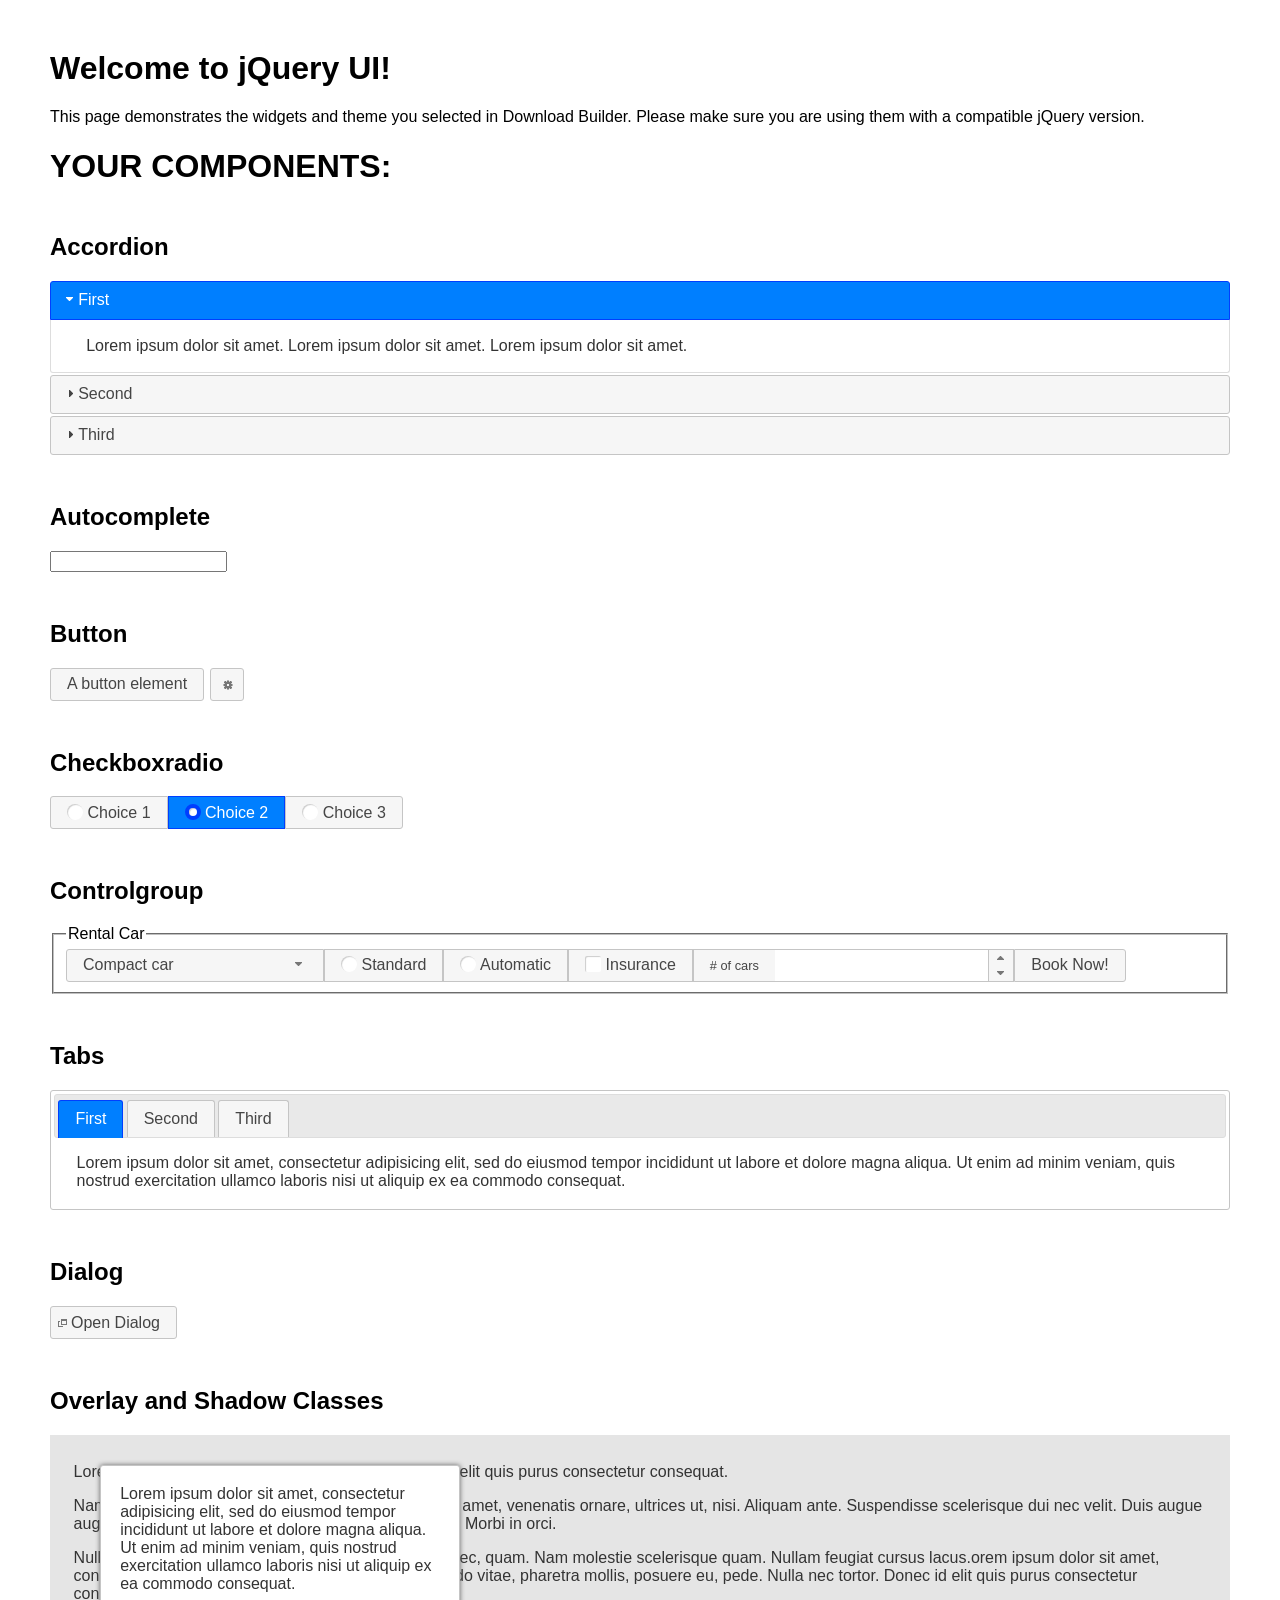
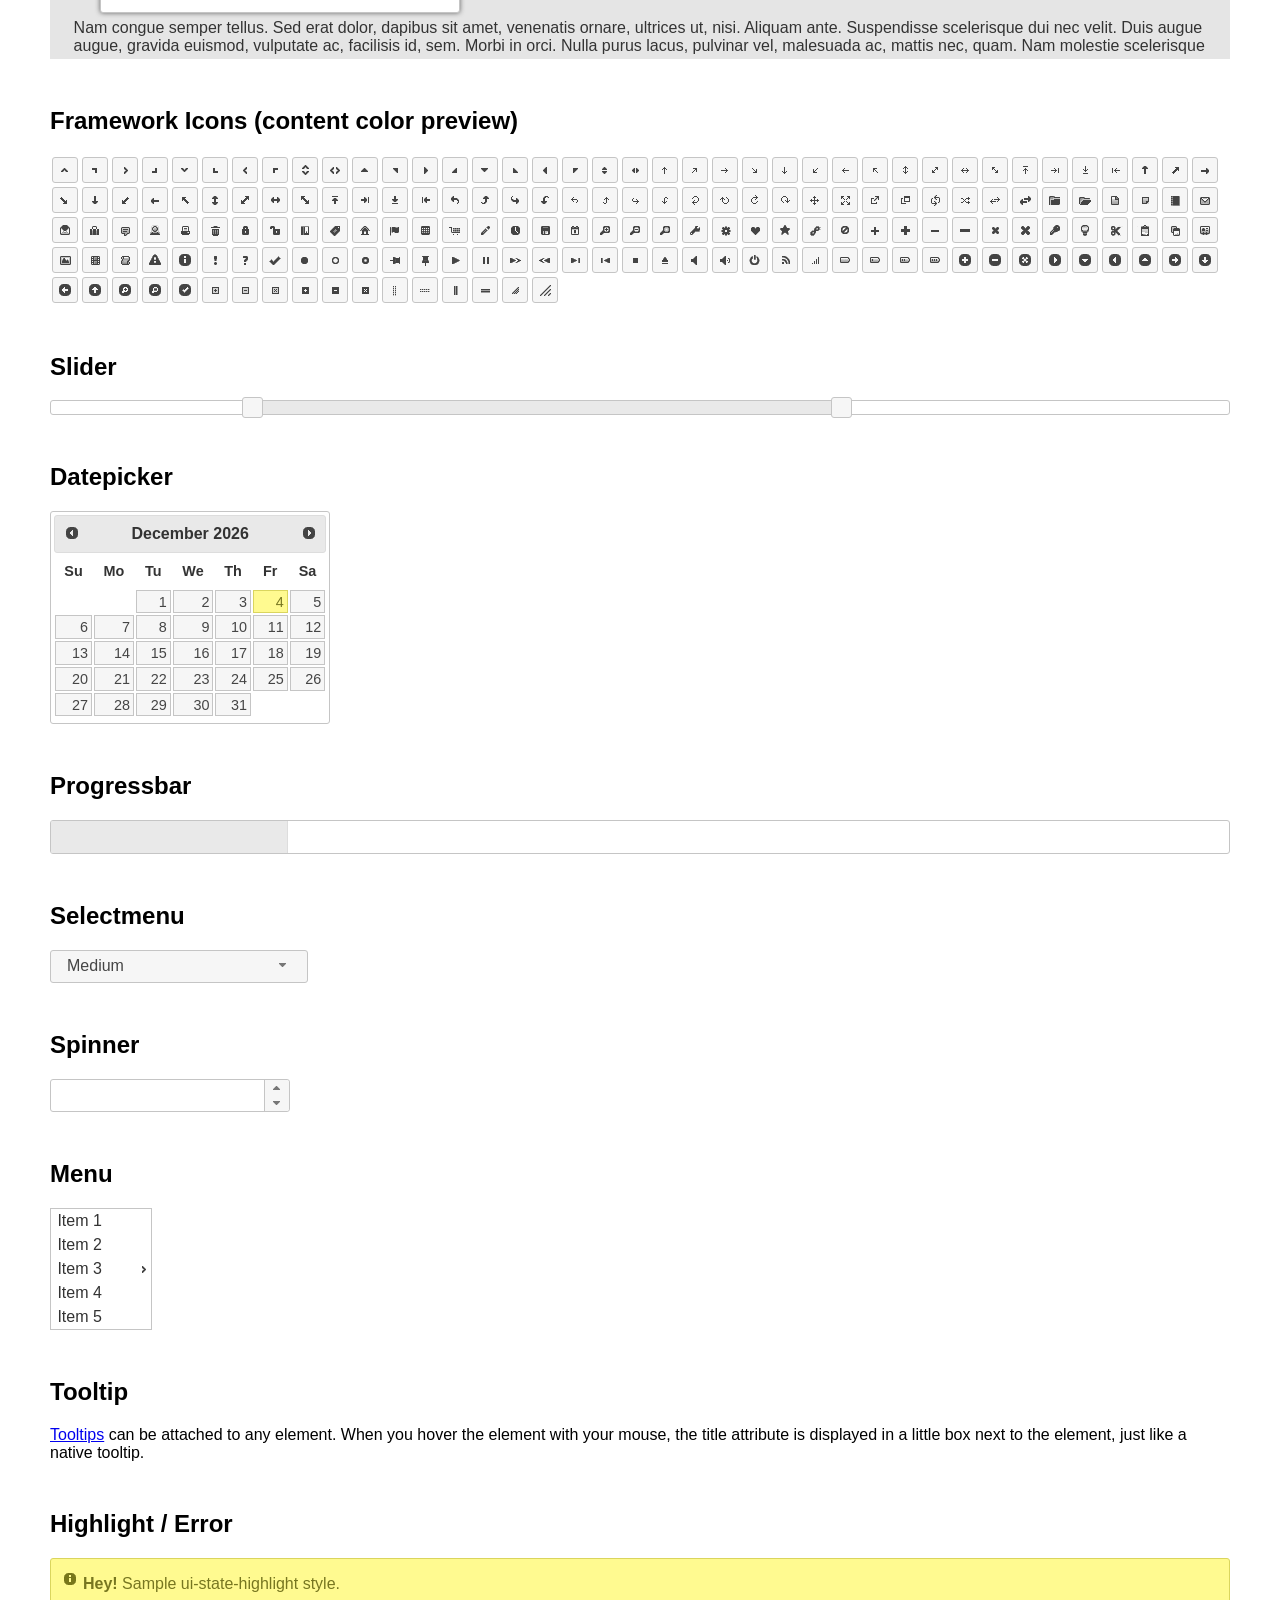
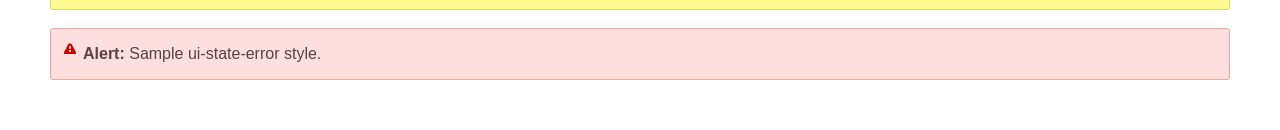
<file: static/javascript/jquery-ui/index.html>
<!doctype html>
<html lang="us">
<head>
	<meta charset="utf-8">
	<title>jQuery UI Example Page</title>
	<link href="jquery-ui.css" rel="stylesheet">
	<style>
	body{
		font-family: "Trebuchet MS", sans-serif;
		margin: 50px;
	}
	.demoHeaders {
		margin-top: 2em;
	}
	#dialog-link {
		padding: .4em 1em .4em 20px;
		text-decoration: none;
		position: relative;
	}
	#dialog-link span.ui-icon {
		margin: 0 5px 0 0;
		position: absolute;
		left: .2em;
		top: 50%;
		margin-top: -8px;
	}
	#icons {
		margin: 0;
		padding: 0;
	}
	#icons li {
		margin: 2px;
		position: relative;
		padding: 4px 0;
		cursor: pointer;
		float: left;
		list-style: none;
	}
	#icons span.ui-icon {
		float: left;
		margin: 0 4px;
	}
	.fakewindowcontain .ui-widget-overlay {
		position: absolute;
	}
	select {
		width: 200px;
	}
	</style>
</head>
<body>

<h1>Welcome to jQuery UI!</h1>

<div class="ui-widget">
	<p>This page demonstrates the widgets and theme you selected in Download Builder. Please make sure you are using them with a compatible jQuery version.</p>
</div>

<h1>YOUR COMPONENTS:</h1>

<!-- Accordion -->
<h2 class="demoHeaders">Accordion</h2>
<div id="accordion">
	<h3>First</h3>
	<div>Lorem ipsum dolor sit amet. Lorem ipsum dolor sit amet. Lorem ipsum dolor sit amet.</div>
	<h3>Second</h3>
	<div>Phasellus mattis tincidunt nibh.</div>
	<h3>Third</h3>
	<div>Nam dui erat, auctor a, dignissim quis.</div>
</div>

<!-- Autocomplete -->
<h2 class="demoHeaders">Autocomplete</h2>
<div>
	<input id="autocomplete" title="type &quot;a&quot;">
</div>

<!-- Button -->
<h2 class="demoHeaders">Button</h2>
<button id="button">A button element</button>
<button id="button-icon">An icon-only button</button>

<!-- Checkboxradio -->
<h2 class="demoHeaders">Checkboxradio</h2>
<form style="margin-top: 1em;">
	<div id="radioset">
		<input type="radio" id="radio1" name="radio"><label for="radio1">Choice 1</label>
		<input type="radio" id="radio2" name="radio" checked="checked"><label for="radio2">Choice 2</label>
		<input type="radio" id="radio3" name="radio"><label for="radio3">Choice 3</label>
	</div>
</form>

<!-- Controlgroup -->
<h2 class="demoHeaders">Controlgroup</h2>
<fieldset>
	<legend>Rental Car</legend>
	<div id="controlgroup">
		<select id="car-type">
			<option>Compact car</option>
			<option>Midsize car</option>
			<option>Full size car</option>
			<option>SUV</option>
			<option>Luxury</option>
			<option>Truck</option>
			<option>Van</option>
		</select>
		<label for="transmission-standard">Standard</label>
		<input type="radio" name="transmission" id="transmission-standard">
		<label for="transmission-automatic">Automatic</label>
		<input type="radio" name="transmission" id="transmission-automatic">
		<label for="insurance">Insurance</label>
		<input type="checkbox" name="insurance" id="insurance">
		<label for="horizontal-spinner" class="ui-controlgroup-label"># of cars</label>
		<input id="horizontal-spinner" class="ui-spinner-input">
		<button>Book Now!</button>
	</div>
</fieldset>

<!-- Tabs -->
<h2 class="demoHeaders">Tabs</h2>
<div id="tabs">
	<ul>
		<li><a href="#tabs-1">First</a></li>
		<li><a href="#tabs-2">Second</a></li>
		<li><a href="#tabs-3">Third</a></li>
	</ul>
	<div id="tabs-1">Lorem ipsum dolor sit amet, consectetur adipisicing elit, sed do eiusmod tempor incididunt ut labore et dolore magna aliqua. Ut enim ad minim veniam, quis nostrud exercitation ullamco laboris nisi ut aliquip ex ea commodo consequat.</div>
	<div id="tabs-2">Phasellus mattis tincidunt nibh. Cras orci urna, blandit id, pretium vel, aliquet ornare, felis. Maecenas scelerisque sem non nisl. Fusce sed lorem in enim dictum bibendum.</div>
	<div id="tabs-3">Nam dui erat, auctor a, dignissim quis, sollicitudin eu, felis. Pellentesque nisi urna, interdum eget, sagittis et, consequat vestibulum, lacus. Mauris porttitor ullamcorper augue.</div>
</div>

<h2 class="demoHeaders">Dialog</h2>
<p>
	<button id="dialog-link" class="ui-button ui-corner-all ui-widget">
		<span class="ui-icon ui-icon-newwin"></span>Open Dialog
	</button>
</p>

<h2 class="demoHeaders">Overlay and Shadow Classes</h2>
<div style="position: relative; width: 96%; height: 200px; padding:1% 2%; overflow:hidden;" class="fakewindowcontain">
	<p>Lorem ipsum dolor sit amet,  Nulla nec tortor. Donec id elit quis purus consectetur consequat. </p><p>Nam congue semper tellus. Sed erat dolor, dapibus sit amet, venenatis ornare, ultrices ut, nisi. Aliquam ante. Suspendisse scelerisque dui nec velit. Duis augue augue, gravida euismod, vulputate ac, facilisis id, sem. Morbi in orci. </p><p>Nulla purus lacus, pulvinar vel, malesuada ac, mattis nec, quam. Nam molestie scelerisque quam. Nullam feugiat cursus lacus.orem ipsum dolor sit amet, consectetur adipiscing elit. Donec libero risus, commodo vitae, pharetra mollis, posuere eu, pede. Nulla nec tortor. Donec id elit quis purus consectetur consequat. </p><p>Nam congue semper tellus. Sed erat dolor, dapibus sit amet, venenatis ornare, ultrices ut, nisi. Aliquam ante. Suspendisse scelerisque dui nec velit. Duis augue augue, gravida euismod, vulputate ac, facilisis id, sem. Morbi in orci. Nulla purus lacus, pulvinar vel, malesuada ac, mattis nec, quam. Nam molestie scelerisque quam. </p><p>Nullam feugiat cursus lacus.orem ipsum dolor sit amet, consectetur adipiscing elit. Donec libero risus, commodo vitae, pharetra mollis, posuere eu, pede. Nulla nec tortor. Donec id elit quis purus consectetur consequat. Nam congue semper tellus. Sed erat dolor, dapibus sit amet, venenatis ornare, ultrices ut, nisi. Aliquam ante. </p><p>Suspendisse scelerisque dui nec velit. Duis augue augue, gravida euismod, vulputate ac, facilisis id, sem. Morbi in orci. Nulla purus lacus, pulvinar vel, malesuada ac, mattis nec, quam. Nam molestie scelerisque quam. Nullam feugiat cursus lacus.orem ipsum dolor sit amet, consectetur adipiscing elit. Donec libero risus, commodo vitae, pharetra mollis, posuere eu, pede. Nulla nec tortor. Donec id elit quis purus consectetur consequat. Nam congue semper tellus. Sed erat dolor, dapibus sit amet, venenatis ornare, ultrices ut, nisi. </p>

	<!-- ui-dialog -->
	<div class="ui-widget-overlay ui-front"></div>
	<div style="position: absolute; width: 320px; left: 50px; top: 30px; padding: 1.2em" class="ui-widget ui-front ui-widget-content ui-corner-all ui-widget-shadow">
		Lorem ipsum dolor sit amet, consectetur adipisicing elit, sed do eiusmod tempor incididunt ut labore et dolore magna aliqua. Ut enim ad minim veniam, quis nostrud exercitation ullamco laboris nisi ut aliquip ex ea commodo consequat.
	</div>

</div>

<!-- ui-dialog -->
<div id="dialog" title="Dialog Title">
	<p>Lorem ipsum dolor sit amet, consectetur adipisicing elit, sed do eiusmod tempor incididunt ut labore et dolore magna aliqua. Ut enim ad minim veniam, quis nostrud exercitation ullamco laboris nisi ut aliquip ex ea commodo consequat.</p>
</div>


<h2 class="demoHeaders">Framework Icons (content color preview)</h2>
<ul id="icons" class="ui-widget ui-helper-clearfix">
	<li class="ui-state-default ui-corner-all" title=".ui-icon-caret-1-n"><span class="ui-icon ui-icon-caret-1-n"></span></li>
	<li class="ui-state-default ui-corner-all" title=".ui-icon-caret-1-ne"><span class="ui-icon ui-icon-caret-1-ne"></span></li>
	<li class="ui-state-default ui-corner-all" title=".ui-icon-caret-1-e"><span class="ui-icon ui-icon-caret-1-e"></span></li>
	<li class="ui-state-default ui-corner-all" title=".ui-icon-caret-1-se"><span class="ui-icon ui-icon-caret-1-se"></span></li>
	<li class="ui-state-default ui-corner-all" title=".ui-icon-caret-1-s"><span class="ui-icon ui-icon-caret-1-s"></span></li>
	<li class="ui-state-default ui-corner-all" title=".ui-icon-caret-1-sw"><span class="ui-icon ui-icon-caret-1-sw"></span></li>
	<li class="ui-state-default ui-corner-all" title=".ui-icon-caret-1-w"><span class="ui-icon ui-icon-caret-1-w"></span></li>
	<li class="ui-state-default ui-corner-all" title=".ui-icon-caret-1-nw"><span class="ui-icon ui-icon-caret-1-nw"></span></li>
	<li class="ui-state-default ui-corner-all" title=".ui-icon-caret-2-n-s"><span class="ui-icon ui-icon-caret-2-n-s"></span></li>
	<li class="ui-state-default ui-corner-all" title=".ui-icon-caret-2-e-w"><span class="ui-icon ui-icon-caret-2-e-w"></span></li>
	<li class="ui-state-default ui-corner-all" title=".ui-icon-triangle-1-n"><span class="ui-icon ui-icon-triangle-1-n"></span></li>
	<li class="ui-state-default ui-corner-all" title=".ui-icon-triangle-1-ne"><span class="ui-icon ui-icon-triangle-1-ne"></span></li>
	<li class="ui-state-default ui-corner-all" title=".ui-icon-triangle-1-e"><span class="ui-icon ui-icon-triangle-1-e"></span></li>
	<li class="ui-state-default ui-corner-all" title=".ui-icon-triangle-1-se"><span class="ui-icon ui-icon-triangle-1-se"></span></li>
	<li class="ui-state-default ui-corner-all" title=".ui-icon-triangle-1-s"><span class="ui-icon ui-icon-triangle-1-s"></span></li>
	<li class="ui-state-default ui-corner-all" title=".ui-icon-triangle-1-sw"><span class="ui-icon ui-icon-triangle-1-sw"></span></li>
	<li class="ui-state-default ui-corner-all" title=".ui-icon-triangle-1-w"><span class="ui-icon ui-icon-triangle-1-w"></span></li>
	<li class="ui-state-default ui-corner-all" title=".ui-icon-triangle-1-nw"><span class="ui-icon ui-icon-triangle-1-nw"></span></li>
	<li class="ui-state-default ui-corner-all" title=".ui-icon-triangle-2-n-s"><span class="ui-icon ui-icon-triangle-2-n-s"></span></li>
	<li class="ui-state-default ui-corner-all" title=".ui-icon-triangle-2-e-w"><span class="ui-icon ui-icon-triangle-2-e-w"></span></li>
	<li class="ui-state-default ui-corner-all" title=".ui-icon-arrow-1-n"><span class="ui-icon ui-icon-arrow-1-n"></span></li>
	<li class="ui-state-default ui-corner-all" title=".ui-icon-arrow-1-ne"><span class="ui-icon ui-icon-arrow-1-ne"></span></li>
	<li class="ui-state-default ui-corner-all" title=".ui-icon-arrow-1-e"><span class="ui-icon ui-icon-arrow-1-e"></span></li>
	<li class="ui-state-default ui-corner-all" title=".ui-icon-arrow-1-se"><span class="ui-icon ui-icon-arrow-1-se"></span></li>
	<li class="ui-state-default ui-corner-all" title=".ui-icon-arrow-1-s"><span class="ui-icon ui-icon-arrow-1-s"></span></li>
	<li class="ui-state-default ui-corner-all" title=".ui-icon-arrow-1-sw"><span class="ui-icon ui-icon-arrow-1-sw"></span></li>
	<li class="ui-state-default ui-corner-all" title=".ui-icon-arrow-1-w"><span class="ui-icon ui-icon-arrow-1-w"></span></li>
	<li class="ui-state-default ui-corner-all" title=".ui-icon-arrow-1-nw"><span class="ui-icon ui-icon-arrow-1-nw"></span></li>
	<li class="ui-state-default ui-corner-all" title=".ui-icon-arrow-2-n-s"><span class="ui-icon ui-icon-arrow-2-n-s"></span></li>
	<li class="ui-state-default ui-corner-all" title=".ui-icon-arrow-2-ne-sw"><span class="ui-icon ui-icon-arrow-2-ne-sw"></span></li>
	<li class="ui-state-default ui-corner-all" title=".ui-icon-arrow-2-e-w"><span class="ui-icon ui-icon-arrow-2-e-w"></span></li>
	<li class="ui-state-default ui-corner-all" title=".ui-icon-arrow-2-se-nw"><span class="ui-icon ui-icon-arrow-2-se-nw"></span></li>
	<li class="ui-state-default ui-corner-all" title=".ui-icon-arrowstop-1-n"><span class="ui-icon ui-icon-arrowstop-1-n"></span></li>
	<li class="ui-state-default ui-corner-all" title=".ui-icon-arrowstop-1-e"><span class="ui-icon ui-icon-arrowstop-1-e"></span></li>
	<li class="ui-state-default ui-corner-all" title=".ui-icon-arrowstop-1-s"><span class="ui-icon ui-icon-arrowstop-1-s"></span></li>
	<li class="ui-state-default ui-corner-all" title=".ui-icon-arrowstop-1-w"><span class="ui-icon ui-icon-arrowstop-1-w"></span></li>
	<li class="ui-state-default ui-corner-all" title=".ui-icon-arrowthick-1-n"><span class="ui-icon ui-icon-arrowthick-1-n"></span></li>
	<li class="ui-state-default ui-corner-all" title=".ui-icon-arrowthick-1-ne"><span class="ui-icon ui-icon-arrowthick-1-ne"></span></li>
	<li class="ui-state-default ui-corner-all" title=".ui-icon-arrowthick-1-e"><span class="ui-icon ui-icon-arrowthick-1-e"></span></li>
	<li class="ui-state-default ui-corner-all" title=".ui-icon-arrowthick-1-se"><span class="ui-icon ui-icon-arrowthick-1-se"></span></li>
	<li class="ui-state-default ui-corner-all" title=".ui-icon-arrowthick-1-s"><span class="ui-icon ui-icon-arrowthick-1-s"></span></li>
	<li class="ui-state-default ui-corner-all" title=".ui-icon-arrowthick-1-sw"><span class="ui-icon ui-icon-arrowthick-1-sw"></span></li>
	<li class="ui-state-default ui-corner-all" title=".ui-icon-arrowthick-1-w"><span class="ui-icon ui-icon-arrowthick-1-w"></span></li>
	<li class="ui-state-default ui-corner-all" title=".ui-icon-arrowthick-1-nw"><span class="ui-icon ui-icon-arrowthick-1-nw"></span></li>
	<li class="ui-state-default ui-corner-all" title=".ui-icon-arrowthick-2-n-s"><span class="ui-icon ui-icon-arrowthick-2-n-s"></span></li>
	<li class="ui-state-default ui-corner-all" title=".ui-icon-arrowthick-2-ne-sw"><span class="ui-icon ui-icon-arrowthick-2-ne-sw"></span></li>
	<li class="ui-state-default ui-corner-all" title=".ui-icon-arrowthick-2-e-w"><span class="ui-icon ui-icon-arrowthick-2-e-w"></span></li>
	<li class="ui-state-default ui-corner-all" title=".ui-icon-arrowthick-2-se-nw"><span class="ui-icon ui-icon-arrowthick-2-se-nw"></span></li>
	<li class="ui-state-default ui-corner-all" title=".ui-icon-arrowthickstop-1-n"><span class="ui-icon ui-icon-arrowthickstop-1-n"></span></li>
	<li class="ui-state-default ui-corner-all" title=".ui-icon-arrowthickstop-1-e"><span class="ui-icon ui-icon-arrowthickstop-1-e"></span></li>
	<li class="ui-state-default ui-corner-all" title=".ui-icon-arrowthickstop-1-s"><span class="ui-icon ui-icon-arrowthickstop-1-s"></span></li>
	<li class="ui-state-default ui-corner-all" title=".ui-icon-arrowthickstop-1-w"><span class="ui-icon ui-icon-arrowthickstop-1-w"></span></li>
	<li class="ui-state-default ui-corner-all" title=".ui-icon-arrowreturnthick-1-w"><span class="ui-icon ui-icon-arrowreturnthick-1-w"></span></li>
	<li class="ui-state-default ui-corner-all" title=".ui-icon-arrowreturnthick-1-n"><span class="ui-icon ui-icon-arrowreturnthick-1-n"></span></li>
	<li class="ui-state-default ui-corner-all" title=".ui-icon-arrowreturnthick-1-e"><span class="ui-icon ui-icon-arrowreturnthick-1-e"></span></li>
	<li class="ui-state-default ui-corner-all" title=".ui-icon-arrowreturnthick-1-s"><span class="ui-icon ui-icon-arrowreturnthick-1-s"></span></li>
	<li class="ui-state-default ui-corner-all" title=".ui-icon-arrowreturn-1-w"><span class="ui-icon ui-icon-arrowreturn-1-w"></span></li>
	<li class="ui-state-default ui-corner-all" title=".ui-icon-arrowreturn-1-n"><span class="ui-icon ui-icon-arrowreturn-1-n"></span></li>
	<li class="ui-state-default ui-corner-all" title=".ui-icon-arrowreturn-1-e"><span class="ui-icon ui-icon-arrowreturn-1-e"></span></li>
	<li class="ui-state-default ui-corner-all" title=".ui-icon-arrowreturn-1-s"><span class="ui-icon ui-icon-arrowreturn-1-s"></span></li>
	<li class="ui-state-default ui-corner-all" title=".ui-icon-arrowrefresh-1-w"><span class="ui-icon ui-icon-arrowrefresh-1-w"></span></li>
	<li class="ui-state-default ui-corner-all" title=".ui-icon-arrowrefresh-1-n"><span class="ui-icon ui-icon-arrowrefresh-1-n"></span></li>
	<li class="ui-state-default ui-corner-all" title=".ui-icon-arrowrefresh-1-e"><span class="ui-icon ui-icon-arrowrefresh-1-e"></span></li>
	<li class="ui-state-default ui-corner-all" title=".ui-icon-arrowrefresh-1-s"><span class="ui-icon ui-icon-arrowrefresh-1-s"></span></li>
	<li class="ui-state-default ui-corner-all" title=".ui-icon-arrow-4"><span class="ui-icon ui-icon-arrow-4"></span></li>
	<li class="ui-state-default ui-corner-all" title=".ui-icon-arrow-4-diag"><span class="ui-icon ui-icon-arrow-4-diag"></span></li>
	<li class="ui-state-default ui-corner-all" title=".ui-icon-extlink"><span class="ui-icon ui-icon-extlink"></span></li>
	<li class="ui-state-default ui-corner-all" title=".ui-icon-newwin"><span class="ui-icon ui-icon-newwin"></span></li>
	<li class="ui-state-default ui-corner-all" title=".ui-icon-refresh"><span class="ui-icon ui-icon-refresh"></span></li>
	<li class="ui-state-default ui-corner-all" title=".ui-icon-shuffle"><span class="ui-icon ui-icon-shuffle"></span></li>
	<li class="ui-state-default ui-corner-all" title=".ui-icon-transfer-e-w"><span class="ui-icon ui-icon-transfer-e-w"></span></li>
	<li class="ui-state-default ui-corner-all" title=".ui-icon-transferthick-e-w"><span class="ui-icon ui-icon-transferthick-e-w"></span></li>
	<li class="ui-state-default ui-corner-all" title=".ui-icon-folder-collapsed"><span class="ui-icon ui-icon-folder-collapsed"></span></li>
	<li class="ui-state-default ui-corner-all" title=".ui-icon-folder-open"><span class="ui-icon ui-icon-folder-open"></span></li>
	<li class="ui-state-default ui-corner-all" title=".ui-icon-document"><span class="ui-icon ui-icon-document"></span></li>
	<li class="ui-state-default ui-corner-all" title=".ui-icon-document-b"><span class="ui-icon ui-icon-document-b"></span></li>
	<li class="ui-state-default ui-corner-all" title=".ui-icon-note"><span class="ui-icon ui-icon-note"></span></li>
	<li class="ui-state-default ui-corner-all" title=".ui-icon-mail-closed"><span class="ui-icon ui-icon-mail-closed"></span></li>
	<li class="ui-state-default ui-corner-all" title=".ui-icon-mail-open"><span class="ui-icon ui-icon-mail-open"></span></li>
	<li class="ui-state-default ui-corner-all" title=".ui-icon-suitcase"><span class="ui-icon ui-icon-suitcase"></span></li>
	<li class="ui-state-default ui-corner-all" title=".ui-icon-comment"><span class="ui-icon ui-icon-comment"></span></li>
	<li class="ui-state-default ui-corner-all" title=".ui-icon-person"><span class="ui-icon ui-icon-person"></span></li>
	<li class="ui-state-default ui-corner-all" title=".ui-icon-print"><span class="ui-icon ui-icon-print"></span></li>
	<li class="ui-state-default ui-corner-all" title=".ui-icon-trash"><span class="ui-icon ui-icon-trash"></span></li>
	<li class="ui-state-default ui-corner-all" title=".ui-icon-locked"><span class="ui-icon ui-icon-locked"></span></li>
	<li class="ui-state-default ui-corner-all" title=".ui-icon-unlocked"><span class="ui-icon ui-icon-unlocked"></span></li>
	<li class="ui-state-default ui-corner-all" title=".ui-icon-bookmark"><span class="ui-icon ui-icon-bookmark"></span></li>
	<li class="ui-state-default ui-corner-all" title=".ui-icon-tag"><span class="ui-icon ui-icon-tag"></span></li>
	<li class="ui-state-default ui-corner-all" title=".ui-icon-home"><span class="ui-icon ui-icon-home"></span></li>
	<li class="ui-state-default ui-corner-all" title=".ui-icon-flag"><span class="ui-icon ui-icon-flag"></span></li>
	<li class="ui-state-default ui-corner-all" title=".ui-icon-calculator"><span class="ui-icon ui-icon-calculator"></span></li>
	<li class="ui-state-default ui-corner-all" title=".ui-icon-cart"><span class="ui-icon ui-icon-cart"></span></li>
	<li class="ui-state-default ui-corner-all" title=".ui-icon-pencil"><span class="ui-icon ui-icon-pencil"></span></li>
	<li class="ui-state-default ui-corner-all" title=".ui-icon-clock"><span class="ui-icon ui-icon-clock"></span></li>
	<li class="ui-state-default ui-corner-all" title=".ui-icon-disk"><span class="ui-icon ui-icon-disk"></span></li>
	<li class="ui-state-default ui-corner-all" title=".ui-icon-calendar"><span class="ui-icon ui-icon-calendar"></span></li>
	<li class="ui-state-default ui-corner-all" title=".ui-icon-zoomin"><span class="ui-icon ui-icon-zoomin"></span></li>
	<li class="ui-state-default ui-corner-all" title=".ui-icon-zoomout"><span class="ui-icon ui-icon-zoomout"></span></li>
	<li class="ui-state-default ui-corner-all" title=".ui-icon-search"><span class="ui-icon ui-icon-search"></span></li>
	<li class="ui-state-default ui-corner-all" title=".ui-icon-wrench"><span class="ui-icon ui-icon-wrench"></span></li>
	<li class="ui-state-default ui-corner-all" title=".ui-icon-gear"><span class="ui-icon ui-icon-gear"></span></li>
	<li class="ui-state-default ui-corner-all" title=".ui-icon-heart"><span class="ui-icon ui-icon-heart"></span></li>
	<li class="ui-state-default ui-corner-all" title=".ui-icon-star"><span class="ui-icon ui-icon-star"></span></li>
	<li class="ui-state-default ui-corner-all" title=".ui-icon-link"><span class="ui-icon ui-icon-link"></span></li>
	<li class="ui-state-default ui-corner-all" title=".ui-icon-cancel"><span class="ui-icon ui-icon-cancel"></span></li>
	<li class="ui-state-default ui-corner-all" title=".ui-icon-plus"><span class="ui-icon ui-icon-plus"></span></li>
	<li class="ui-state-default ui-corner-all" title=".ui-icon-plusthick"><span class="ui-icon ui-icon-plusthick"></span></li>
	<li class="ui-state-default ui-corner-all" title=".ui-icon-minus"><span class="ui-icon ui-icon-minus"></span></li>
	<li class="ui-state-default ui-corner-all" title=".ui-icon-minusthick"><span class="ui-icon ui-icon-minusthick"></span></li>
	<li class="ui-state-default ui-corner-all" title=".ui-icon-close"><span class="ui-icon ui-icon-close"></span></li>
	<li class="ui-state-default ui-corner-all" title=".ui-icon-closethick"><span class="ui-icon ui-icon-closethick"></span></li>
	<li class="ui-state-default ui-corner-all" title=".ui-icon-key"><span class="ui-icon ui-icon-key"></span></li>
	<li class="ui-state-default ui-corner-all" title=".ui-icon-lightbulb"><span class="ui-icon ui-icon-lightbulb"></span></li>
	<li class="ui-state-default ui-corner-all" title=".ui-icon-scissors"><span class="ui-icon ui-icon-scissors"></span></li>
	<li class="ui-state-default ui-corner-all" title=".ui-icon-clipboard"><span class="ui-icon ui-icon-clipboard"></span></li>
	<li class="ui-state-default ui-corner-all" title=".ui-icon-copy"><span class="ui-icon ui-icon-copy"></span></li>
	<li class="ui-state-default ui-corner-all" title=".ui-icon-contact"><span class="ui-icon ui-icon-contact"></span></li>
	<li class="ui-state-default ui-corner-all" title=".ui-icon-image"><span class="ui-icon ui-icon-image"></span></li>
	<li class="ui-state-default ui-corner-all" title=".ui-icon-video"><span class="ui-icon ui-icon-video"></span></li>
	<li class="ui-state-default ui-corner-all" title=".ui-icon-script"><span class="ui-icon ui-icon-script"></span></li>
	<li class="ui-state-default ui-corner-all" title=".ui-icon-alert"><span class="ui-icon ui-icon-alert"></span></li>
	<li class="ui-state-default ui-corner-all" title=".ui-icon-info"><span class="ui-icon ui-icon-info"></span></li>
	<li class="ui-state-default ui-corner-all" title=".ui-icon-notice"><span class="ui-icon ui-icon-notice"></span></li>
	<li class="ui-state-default ui-corner-all" title=".ui-icon-help"><span class="ui-icon ui-icon-help"></span></li>
	<li class="ui-state-default ui-corner-all" title=".ui-icon-check"><span class="ui-icon ui-icon-check"></span></li>
	<li class="ui-state-default ui-corner-all" title=".ui-icon-bullet"><span class="ui-icon ui-icon-bullet"></span></li>
	<li class="ui-state-default ui-corner-all" title=".ui-icon-radio-off"><span class="ui-icon ui-icon-radio-off"></span></li>
	<li class="ui-state-default ui-corner-all" title=".ui-icon-radio-on"><span class="ui-icon ui-icon-radio-on"></span></li>
	<li class="ui-state-default ui-corner-all" title=".ui-icon-pin-w"><span class="ui-icon ui-icon-pin-w"></span></li>
	<li class="ui-state-default ui-corner-all" title=".ui-icon-pin-s"><span class="ui-icon ui-icon-pin-s"></span></li>
	<li class="ui-state-default ui-corner-all" title=".ui-icon-play"><span class="ui-icon ui-icon-play"></span></li>
	<li class="ui-state-default ui-corner-all" title=".ui-icon-pause"><span class="ui-icon ui-icon-pause"></span></li>
	<li class="ui-state-default ui-corner-all" title=".ui-icon-seek-next"><span class="ui-icon ui-icon-seek-next"></span></li>
	<li class="ui-state-default ui-corner-all" title=".ui-icon-seek-prev"><span class="ui-icon ui-icon-seek-prev"></span></li>
	<li class="ui-state-default ui-corner-all" title=".ui-icon-seek-end"><span class="ui-icon ui-icon-seek-end"></span></li>
	<li class="ui-state-default ui-corner-all" title=".ui-icon-seek-first"><span class="ui-icon ui-icon-seek-first"></span></li>
	<li class="ui-state-default ui-corner-all" title=".ui-icon-stop"><span class="ui-icon ui-icon-stop"></span></li>
	<li class="ui-state-default ui-corner-all" title=".ui-icon-eject"><span class="ui-icon ui-icon-eject"></span></li>
	<li class="ui-state-default ui-corner-all" title=".ui-icon-volume-off"><span class="ui-icon ui-icon-volume-off"></span></li>
	<li class="ui-state-default ui-corner-all" title=".ui-icon-volume-on"><span class="ui-icon ui-icon-volume-on"></span></li>
	<li class="ui-state-default ui-corner-all" title=".ui-icon-power"><span class="ui-icon ui-icon-power"></span></li>
	<li class="ui-state-default ui-corner-all" title=".ui-icon-signal-diag"><span class="ui-icon ui-icon-signal-diag"></span></li>
	<li class="ui-state-default ui-corner-all" title=".ui-icon-signal"><span class="ui-icon ui-icon-signal"></span></li>
	<li class="ui-state-default ui-corner-all" title=".ui-icon-battery-0"><span class="ui-icon ui-icon-battery-0"></span></li>
	<li class="ui-state-default ui-corner-all" title=".ui-icon-battery-1"><span class="ui-icon ui-icon-battery-1"></span></li>
	<li class="ui-state-default ui-corner-all" title=".ui-icon-battery-2"><span class="ui-icon ui-icon-battery-2"></span></li>
	<li class="ui-state-default ui-corner-all" title=".ui-icon-battery-3"><span class="ui-icon ui-icon-battery-3"></span></li>
	<li class="ui-state-default ui-corner-all" title=".ui-icon-circle-plus"><span class="ui-icon ui-icon-circle-plus"></span></li>
	<li class="ui-state-default ui-corner-all" title=".ui-icon-circle-minus"><span class="ui-icon ui-icon-circle-minus"></span></li>
	<li class="ui-state-default ui-corner-all" title=".ui-icon-circle-close"><span class="ui-icon ui-icon-circle-close"></span></li>
	<li class="ui-state-default ui-corner-all" title=".ui-icon-circle-triangle-e"><span class="ui-icon ui-icon-circle-triangle-e"></span></li>
	<li class="ui-state-default ui-corner-all" title=".ui-icon-circle-triangle-s"><span class="ui-icon ui-icon-circle-triangle-s"></span></li>
	<li class="ui-state-default ui-corner-all" title=".ui-icon-circle-triangle-w"><span class="ui-icon ui-icon-circle-triangle-w"></span></li>
	<li class="ui-state-default ui-corner-all" title=".ui-icon-circle-triangle-n"><span class="ui-icon ui-icon-circle-triangle-n"></span></li>
	<li class="ui-state-default ui-corner-all" title=".ui-icon-circle-arrow-e"><span class="ui-icon ui-icon-circle-arrow-e"></span></li>
	<li class="ui-state-default ui-corner-all" title=".ui-icon-circle-arrow-s"><span class="ui-icon ui-icon-circle-arrow-s"></span></li>
	<li class="ui-state-default ui-corner-all" title=".ui-icon-circle-arrow-w"><span class="ui-icon ui-icon-circle-arrow-w"></span></li>
	<li class="ui-state-default ui-corner-all" title=".ui-icon-circle-arrow-n"><span class="ui-icon ui-icon-circle-arrow-n"></span></li>
	<li class="ui-state-default ui-corner-all" title=".ui-icon-circle-zoomin"><span class="ui-icon ui-icon-circle-zoomin"></span></li>
	<li class="ui-state-default ui-corner-all" title=".ui-icon-circle-zoomout"><span class="ui-icon ui-icon-circle-zoomout"></span></li>
	<li class="ui-state-default ui-corner-all" title=".ui-icon-circle-check"><span class="ui-icon ui-icon-circle-check"></span></li>
	<li class="ui-state-default ui-corner-all" title=".ui-icon-circlesmall-plus"><span class="ui-icon ui-icon-circlesmall-plus"></span></li>
	<li class="ui-state-default ui-corner-all" title=".ui-icon-circlesmall-minus"><span class="ui-icon ui-icon-circlesmall-minus"></span></li>
	<li class="ui-state-default ui-corner-all" title=".ui-icon-circlesmall-close"><span class="ui-icon ui-icon-circlesmall-close"></span></li>
	<li class="ui-state-default ui-corner-all" title=".ui-icon-squaresmall-plus"><span class="ui-icon ui-icon-squaresmall-plus"></span></li>
	<li class="ui-state-default ui-corner-all" title=".ui-icon-squaresmall-minus"><span class="ui-icon ui-icon-squaresmall-minus"></span></li>
	<li class="ui-state-default ui-corner-all" title=".ui-icon-squaresmall-close"><span class="ui-icon ui-icon-squaresmall-close"></span></li>
	<li class="ui-state-default ui-corner-all" title=".ui-icon-grip-dotted-vertical"><span class="ui-icon ui-icon-grip-dotted-vertical"></span></li>
	<li class="ui-state-default ui-corner-all" title=".ui-icon-grip-dotted-horizontal"><span class="ui-icon ui-icon-grip-dotted-horizontal"></span></li>
	<li class="ui-state-default ui-corner-all" title=".ui-icon-grip-solid-vertical"><span class="ui-icon ui-icon-grip-solid-vertical"></span></li>
	<li class="ui-state-default ui-corner-all" title=".ui-icon-grip-solid-horizontal"><span class="ui-icon ui-icon-grip-solid-horizontal"></span></li>
	<li class="ui-state-default ui-corner-all" title=".ui-icon-gripsmall-diagonal-se"><span class="ui-icon ui-icon-gripsmall-diagonal-se"></span></li>
	<li class="ui-state-default ui-corner-all" title=".ui-icon-grip-diagonal-se"><span class="ui-icon ui-icon-grip-diagonal-se"></span></li>
</ul>

<!-- Slider -->
<h2 class="demoHeaders">Slider</h2>
<div id="slider"></div>

<!-- Datepicker -->
<h2 class="demoHeaders">Datepicker</h2>
<div id="datepicker"></div>

<!-- Progressbar -->
<h2 class="demoHeaders">Progressbar</h2>
<div id="progressbar"></div>

<!-- Progressbar -->
<h2 class="demoHeaders">Selectmenu</h2>
<select id="selectmenu">
	<option>Slower</option>
	<option>Slow</option>
	<option selected="selected">Medium</option>
	<option>Fast</option>
	<option>Faster</option>
</select>

<!-- Spinner -->
<h2 class="demoHeaders">Spinner</h2>
<input id="spinner">

<!-- Menu -->
<h2 class="demoHeaders">Menu</h2>
<ul style="width:100px;" id="menu">
	<li><div>Item 1</div></li>
	<li><div>Item 2</div></li>
	<li><div>Item 3</div>
		<ul>
			<li><div>Item 3-1</div></li>
			<li><div>Item 3-2</div></li>
			<li><div>Item 3-3</div></li>
			<li><div>Item 3-4</div></li>
			<li><div>Item 3-5</div></li>
		</ul>
	</li>
	<li><div>Item 4</div></li>
	<li><div>Item 5</div></li>
</ul>

<!-- Tooltip -->
<h2 class="demoHeaders">Tooltip</h2>
<p id="tooltip">
	<a href="#" title="That&apos;s what this widget is">Tooltips</a> can be attached to any element. When you hover
the element with your mouse, the title attribute is displayed in a little box next to the element, just like a native tooltip.
</p>

<!-- Highlight / Error -->
<h2 class="demoHeaders">Highlight / Error</h2>
<div class="ui-widget">
	<div class="ui-state-highlight ui-corner-all" style="margin-top: 20px; padding: 0 .7em;">
		<p><span class="ui-icon ui-icon-info" style="float: left; margin-right: .3em;"></span>
		<strong>Hey!</strong> Sample ui-state-highlight style.</p>
	</div>
</div>
<br>
<div class="ui-widget">
	<div class="ui-state-error ui-corner-all" style="padding: 0 .7em;">
		<p><span class="ui-icon ui-icon-alert" style="float: left; margin-right: .3em;"></span>
		<strong>Alert:</strong> Sample ui-state-error style.</p>
	</div>
</div>

<script src="external/jquery/jquery.js"></script>
<script src="jquery-ui.js"></script>
<script>
$( "#accordion" ).accordion();

var availableTags = [
	"ActionScript",
	"AppleScript",
	"Asp",
	"BASIC",
	"C",
	"C++",
	"Clojure",
	"COBOL",
	"ColdFusion",
	"Erlang",
	"Fortran",
	"Groovy",
	"Haskell",
	"Java",
	"JavaScript",
	"Lisp",
	"Perl",
	"PHP",
	"Python",
	"Ruby",
	"Scala",
	"Scheme"
];
$( "#autocomplete" ).autocomplete({
	source: availableTags
});

$( "#button" ).button();
$( "#button-icon" ).button({
	icon: "ui-icon-gear",
	showLabel: false
});

$( "#radioset" ).buttonset();

$( "#controlgroup" ).controlgroup();

$( "#tabs" ).tabs();

$( "#dialog" ).dialog({
	autoOpen: false,
	width: 400,
	buttons: [
		{
			text: "Ok",
			click: function() {
				$( this ).dialog( "close" );
			}
		},
		{
			text: "Cancel",
			click: function() {
				$( this ).dialog( "close" );
			}
		}
	]
});

// Link to open the dialog
$( "#dialog-link" ).click(function( event ) {
	$( "#dialog" ).dialog( "open" );
	event.preventDefault();
});

$( "#datepicker" ).datepicker({
	inline: true
});

$( "#slider" ).slider({
	range: true,
	values: [ 17, 67 ]
});

$( "#progressbar" ).progressbar({
	value: 20
});

$( "#spinner" ).spinner();

$( "#menu" ).menu();

$( "#tooltip" ).tooltip();

$( "#selectmenu" ).selectmenu();

// Hover states on the static widgets
$( "#dialog-link, #icons li" ).hover(
	function() {
		$( this ).addClass( "ui-state-hover" );
	},
	function() {
		$( this ).removeClass( "ui-state-hover" );
	}
);
</script>
</body>
</html>
</file>
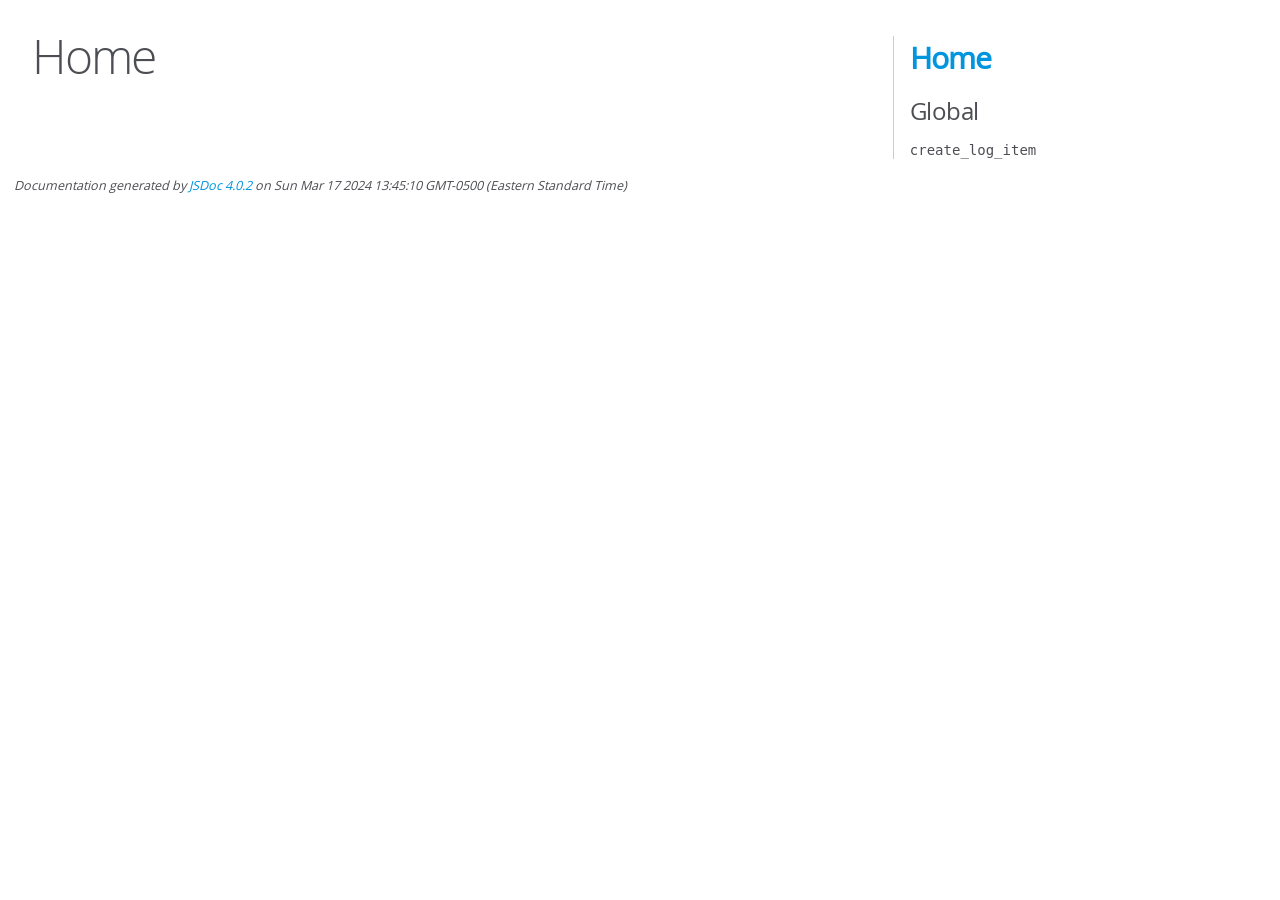
<file: static/javascript/output/index.html>
<!DOCTYPE html>
<html lang="en">
<head>
    <meta charset="utf-8">
    <title>JSDoc: Home</title>

    <script src="scripts/prettify/prettify.js"> </script>
    <script src="scripts/prettify/lang-css.js"> </script>
    <!--[if lt IE 9]>
      <script src="//html5shiv.googlecode.com/svn/trunk/html5.js"></script>
    <![endif]-->
    <link type="text/css" rel="stylesheet" href="styles/prettify-tomorrow.css">
    <link type="text/css" rel="stylesheet" href="styles/jsdoc-default.css">
</head>

<body>

<div id="main">

    <h1 class="page-title">Home</h1>

    



    


    <h3> </h3>










    









</div>

<nav>
    <h2><a href="index.html">Home</a></h2><h3>Global</h3><ul><li><a href="global.html#create_log_item">create_log_item</a></li></ul>
</nav>

<br class="clear">

<footer>
    Documentation generated by <a href="https://github.com/jsdoc/jsdoc">JSDoc 4.0.2</a> on Sun Mar 17 2024 13:45:10 GMT-0500 (Eastern Standard Time)
</footer>

<script> prettyPrint(); </script>
<script src="scripts/linenumber.js"> </script>
</body>
</html>
</file>
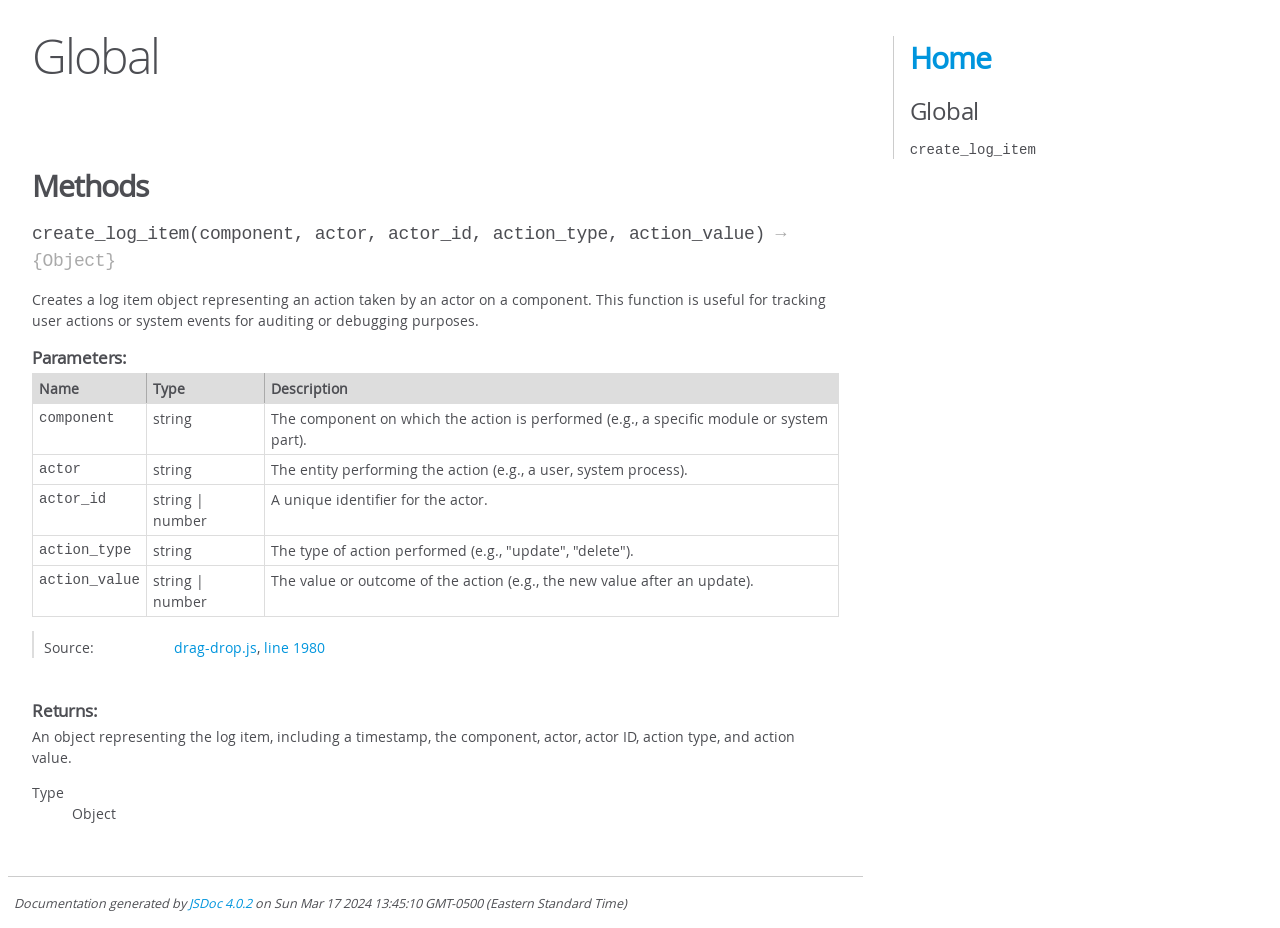
<file: static/javascript/output/global.html>
<!DOCTYPE html>
<html lang="en">
<head>
    <meta charset="utf-8">
    <title>JSDoc: Global</title>

    <script src="scripts/prettify/prettify.js"> </script>
    <script src="scripts/prettify/lang-css.js"> </script>
    <!--[if lt IE 9]>
      <script src="//html5shiv.googlecode.com/svn/trunk/html5.js"></script>
    <![endif]-->
    <link type="text/css" rel="stylesheet" href="styles/prettify-tomorrow.css">
    <link type="text/css" rel="stylesheet" href="styles/jsdoc-default.css">
</head>

<body>

<div id="main">

    <h1 class="page-title">Global</h1>

    




<section>

<header>
    
        <h2></h2>
        
    
</header>

<article>
    <div class="container-overview">
    
        

        


<dl class="details">

    

    

    

    

    

    

    

    

    

    

    

    

    

    

    

    
</dl>


        
    
    </div>

    

    

    

    

    

    

    

    
        <h3 class="subsection-title">Methods</h3>

        
            

    

    
    <h4 class="name" id="create_log_item"><span class="type-signature"></span>create_log_item<span class="signature">(component, actor, actor_id, action_type, action_value)</span><span class="type-signature"> &rarr; {Object}</span></h4>
    

    



<div class="description">
    Creates a log item object representing an action taken by an actor on a component.
This function is useful for tracking user actions or system events for auditing or debugging purposes.
</div>









    <h5>Parameters:</h5>
    

<table class="params">
    <thead>
    <tr>
        
        <th>Name</th>
        

        <th>Type</th>

        

        

        <th class="last">Description</th>
    </tr>
    </thead>

    <tbody>
    

        <tr>
            
                <td class="name"><code>component</code></td>
            

            <td class="type">
            
                
<span class="param-type">string</span>


            
            </td>

            

            

            <td class="description last">The component on which the action is performed (e.g., a specific module or system part).</td>
        </tr>

    

        <tr>
            
                <td class="name"><code>actor</code></td>
            

            <td class="type">
            
                
<span class="param-type">string</span>


            
            </td>

            

            

            <td class="description last">The entity performing the action (e.g., a user, system process).</td>
        </tr>

    

        <tr>
            
                <td class="name"><code>actor_id</code></td>
            

            <td class="type">
            
                
<span class="param-type">string</span>
|

<span class="param-type">number</span>


            
            </td>

            

            

            <td class="description last">A unique identifier for the actor.</td>
        </tr>

    

        <tr>
            
                <td class="name"><code>action_type</code></td>
            

            <td class="type">
            
                
<span class="param-type">string</span>


            
            </td>

            

            

            <td class="description last">The type of action performed (e.g., "update", "delete").</td>
        </tr>

    

        <tr>
            
                <td class="name"><code>action_value</code></td>
            

            <td class="type">
            
                
<span class="param-type">string</span>
|

<span class="param-type">number</span>


            
            </td>

            

            

            <td class="description last">The value or outcome of the action (e.g., the new value after an update).</td>
        </tr>

    
    </tbody>
</table>






<dl class="details">

    

    

    

    

    

    

    

    

    

    

    

    

    
    <dt class="tag-source">Source:</dt>
    <dd class="tag-source"><ul class="dummy"><li>
        <a href="drag-drop.js.html">drag-drop.js</a>, <a href="drag-drop.js.html#line1980">line 1980</a>
    </li></ul></dd>
    

    

    

    
</dl>















<h5>Returns:</h5>

        
<div class="param-desc">
    An object representing the log item, including a timestamp, the component, actor, actor ID, action type, and action value.
</div>



<dl>
    <dt>
        Type
    </dt>
    <dd>
        
<span class="param-type">Object</span>


    </dd>
</dl>

    





        
    

    

    
</article>

</section>




</div>

<nav>
    <h2><a href="index.html">Home</a></h2><h3>Global</h3><ul><li><a href="global.html#create_log_item">create_log_item</a></li></ul>
</nav>

<br class="clear">

<footer>
    Documentation generated by <a href="https://github.com/jsdoc/jsdoc">JSDoc 4.0.2</a> on Sun Mar 17 2024 13:45:10 GMT-0500 (Eastern Standard Time)
</footer>

<script> prettyPrint(); </script>
<script src="scripts/linenumber.js"> </script>
</body>
</html>
</file>
<file: static/javascript/output/styles/prettify-tomorrow.css>
/* Tomorrow Theme */
/* Original theme - https://github.com/chriskempson/tomorrow-theme */
/* Pretty printing styles. Used with prettify.js. */
/* SPAN elements with the classes below are added by prettyprint. */
/* plain text */
.pln {
  color: #4d4d4c; }

@media screen {
  /* string content */
  .str {
    color: #718c00; }

  /* a keyword */
  .kwd {
    color: #8959a8; }

  /* a comment */
  .com {
    color: #8e908c; }

  /* a type name */
  .typ {
    color: #4271ae; }

  /* a literal value */
  .lit {
    color: #f5871f; }

  /* punctuation */
  .pun {
    color: #4d4d4c; }

  /* lisp open bracket */
  .opn {
    color: #4d4d4c; }

  /* lisp close bracket */
  .clo {
    color: #4d4d4c; }

  /* a markup tag name */
  .tag {
    color: #c82829; }

  /* a markup attribute name */
  .atn {
    color: #f5871f; }

  /* a markup attribute value */
  .atv {
    color: #3e999f; }

  /* a declaration */
  .dec {
    color: #f5871f; }

  /* a variable name */
  .var {
    color: #c82829; }

  /* a function name */
  .fun {
    color: #4271ae; } }
/* Use higher contrast and text-weight for printable form. */
@media print, projection {
  .str {
    color: #060; }

  .kwd {
    color: #006;
    font-weight: bold; }

  .com {
    color: #600;
    font-style: italic; }

  .typ {
    color: #404;
    font-weight: bold; }

  .lit {
    color: #044; }

  .pun, .opn, .clo {
    color: #440; }

  .tag {
    color: #006;
    font-weight: bold; }

  .atn {
    color: #404; }

  .atv {
    color: #060; } }
/* Style */
/*
pre.prettyprint {
  background: white;
  font-family: Consolas, Monaco, 'Andale Mono', monospace;
  font-size: 12px;
  line-height: 1.5;
  border: 1px solid #ccc;
  padding: 10px; }
*/

/* Specify class=linenums on a pre to get line numbering */
ol.linenums {
  margin-top: 0;
  margin-bottom: 0; }

/* IE indents via margin-left */
li.L0,
li.L1,
li.L2,
li.L3,
li.L4,
li.L5,
li.L6,
li.L7,
li.L8,
li.L9 {
  /* */ }

/* Alternate shading for lines */
li.L1,
li.L3,
li.L5,
li.L7,
li.L9 {
  /* */ }
</file>
<file: static/javascript/output/styles/jsdoc-default.css>
@font-face {
    font-family: 'Open Sans';
    font-weight: normal;
    font-style: normal;
    src: url('../fonts/OpenSans-Regular-webfont.eot');
    src:
        local('Open Sans'),
        local('OpenSans'),
        url('../fonts/OpenSans-Regular-webfont.eot?#iefix') format('embedded-opentype'),
        url('../fonts/OpenSans-Regular-webfont.woff') format('woff'),
        url('../fonts/OpenSans-Regular-webfont.svg#open_sansregular') format('svg');
}

@font-face {
    font-family: 'Open Sans Light';
    font-weight: normal;
    font-style: normal;
    src: url('../fonts/OpenSans-Light-webfont.eot');
    src:
        local('Open Sans Light'),
        local('OpenSans Light'),
        url('../fonts/OpenSans-Light-webfont.eot?#iefix') format('embedded-opentype'),
        url('../fonts/OpenSans-Light-webfont.woff') format('woff'),
        url('../fonts/OpenSans-Light-webfont.svg#open_sanslight') format('svg');
}

html
{
    overflow: auto;
    background-color: #fff;
    font-size: 14px;
}

body
{
    font-family: 'Open Sans', sans-serif;
    line-height: 1.5;
    color: #4d4e53;
    background-color: white;
}

a, a:visited, a:active {
    color: #0095dd;
    text-decoration: none;
}

a:hover {
    text-decoration: underline;
}

header
{
    display: block;
    padding: 0px 4px;
}

tt, code, kbd, samp {
    font-family: Consolas, Monaco, 'Andale Mono', monospace;
}

.class-description {
    font-size: 130%;
    line-height: 140%;
    margin-bottom: 1em;
    margin-top: 1em;
}

.class-description:empty {
    margin: 0;
}

#main {
    float: left;
    width: 70%;
}

article dl {
    margin-bottom: 40px;
}

article img {
  max-width: 100%;
}

section
{
    display: block;
    background-color: #fff;
    padding: 12px 24px;
    border-bottom: 1px solid #ccc;
    margin-right: 30px;
}

.variation {
    display: none;
}

.signature-attributes {
    font-size: 60%;
    color: #aaa;
    font-style: italic;
    font-weight: lighter;
}

nav
{
    display: block;
    float: right;
    margin-top: 28px;
    width: 30%;
    box-sizing: border-box;
    border-left: 1px solid #ccc;
    padding-left: 16px;
}

nav ul {
    font-family: 'Lucida Grande', 'Lucida Sans Unicode', arial, sans-serif;
    font-size: 100%;
    line-height: 17px;
    padding: 0;
    margin: 0;
    list-style-type: none;
}

nav ul a, nav ul a:visited, nav ul a:active {
    font-family: Consolas, Monaco, 'Andale Mono', monospace;
    line-height: 18px;
    color: #4D4E53;
}

nav h3 {
    margin-top: 12px;
}

nav li {
    margin-top: 6px;
}

footer {
    display: block;
    padding: 6px;
    margin-top: 12px;
    font-style: italic;
    font-size: 90%;
}

h1, h2, h3, h4 {
    font-weight: 200;
    margin: 0;
}

h1
{
    font-family: 'Open Sans Light', sans-serif;
    font-size: 48px;
    letter-spacing: -2px;
    margin: 12px 24px 20px;
}

h2, h3.subsection-title
{
    font-size: 30px;
    font-weight: 700;
    letter-spacing: -1px;
    margin-bottom: 12px;
}

h3
{
    font-size: 24px;
    letter-spacing: -0.5px;
    margin-bottom: 12px;
}

h4
{
    font-size: 18px;
    letter-spacing: -0.33px;
    margin-bottom: 12px;
    color: #4d4e53;
}

h5, .container-overview .subsection-title
{
    font-size: 120%;
    font-weight: bold;
    letter-spacing: -0.01em;
    margin: 8px 0 3px 0;
}

h6
{
    font-size: 100%;
    letter-spacing: -0.01em;
    margin: 6px 0 3px 0;
    font-style: italic;
}

table
{
    border-spacing: 0;
    border: 0;
    border-collapse: collapse;
}

td, th
{
    border: 1px solid #ddd;
    margin: 0px;
    text-align: left;
    vertical-align: top;
    padding: 4px 6px;
    display: table-cell;
}

thead tr
{
    background-color: #ddd;
    font-weight: bold;
}

th { border-right: 1px solid #aaa; }
tr > th:last-child { border-right: 1px solid #ddd; }

.ancestors, .attribs { color: #999; }
.ancestors a, .attribs a
{
    color: #999 !important;
    text-decoration: none;
}

.clear
{
    clear: both;
}

.important
{
    font-weight: bold;
    color: #950B02;
}

.yes-def {
    text-indent: -1000px;
}

.type-signature {
    color: #aaa;
}

.name, .signature {
    font-family: Consolas, Monaco, 'Andale Mono', monospace;
}

.details { margin-top: 14px; border-left: 2px solid #DDD; }
.details dt { width: 120px; float: left; padding-left: 10px;  padding-top: 6px; }
.details dd { margin-left: 70px; }
.details ul { margin: 0; }
.details ul { list-style-type: none; }
.details li { margin-left: 30px; padding-top: 6px; }
.details pre.prettyprint { margin: 0 }
.details .object-value { padding-top: 0; }

.description {
    margin-bottom: 1em;
    margin-top: 1em;
}

.code-caption
{
    font-style: italic;
    font-size: 107%;
    margin: 0;
}

.source
{
    border: 1px solid #ddd;
    width: 80%;
    overflow: auto;
}

.prettyprint.source {
    width: inherit;
}

.source code
{
    font-size: 100%;
    line-height: 18px;
    display: block;
    padding: 4px 12px;
    margin: 0;
    background-color: #fff;
    color: #4D4E53;
}

.prettyprint code span.line
{
  display: inline-block;
}

.prettyprint.linenums
{
  padding-left: 70px;
  -webkit-user-select: none;
  -moz-user-select: none;
  -ms-user-select: none;
  user-select: none;
}

.prettyprint.linenums ol
{
  padding-left: 0;
}

.prettyprint.linenums li
{
  border-left: 3px #ddd solid;
}

.prettyprint.linenums li.selected,
.prettyprint.linenums li.selected *
{
  background-color: lightyellow;
}

.prettyprint.linenums li *
{
  -webkit-user-select: text;
  -moz-user-select: text;
  -ms-user-select: text;
  user-select: text;
}

.params .name, .props .name, .name code {
    color: #4D4E53;
    font-family: Consolas, Monaco, 'Andale Mono', monospace;
    font-size: 100%;
}

.params td.description > p:first-child,
.props td.description > p:first-child
{
    margin-top: 0;
    padding-top: 0;
}

.params td.description > p:last-child,
.props td.description > p:last-child
{
    margin-bottom: 0;
    padding-bottom: 0;
}

.disabled {
    color: #454545;
}
</file>
